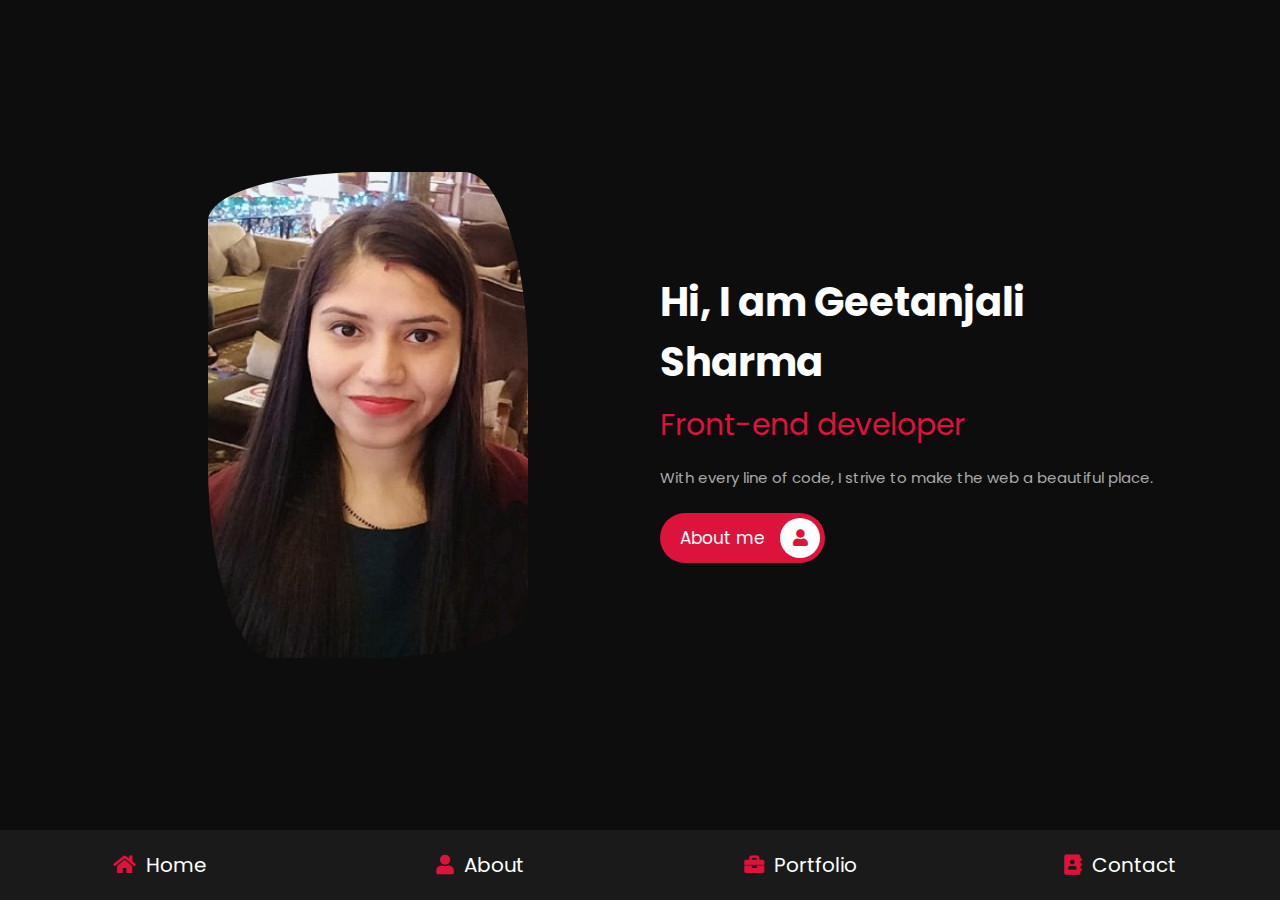
<file: index.html>
<!DOCTYPE html>
<html lang="en">
  <head>
    <meta charset="UTF-8" />
    <meta http-equiv="X-UA-Compatible" content="IE=edge" />
    <meta name="viewport" content="width=device-width, initial-scale=1.0" />
    <title>Geetanjali Sharma</title>

    <!-- font awesome cdn link  -->
    <link
      rel="stylesheet"
      href="https://cdnjs.cloudflare.com/ajax/libs/font-awesome/5.15.4/css/all.min.css"
    />

    <!-- custom css file link  -->
    <link rel="stylesheet" href="css/style.css" />
    <link rel="shortcut icon" href="favicon.png" type="image/x-icon" />
  </head>
  <body>
    <!-- navbar section starts  -->

    <nav class="navbar">
      <a href="index.html"> <i class="fas fa-home"></i> <span>Home</span> </a>
      <a href="about.html"> <i class="fas fa-user"></i> <span>About</span> </a>
      <a href="portfolio.html">
        <i class="fas fa-briefcase"></i> <span>Portfolio</span>
      </a>
      <a href="contact.html">
        <i class="fas fa-address-book"></i> <span>Contact</span>
      </a>
    </nav>

    <!-- navbar section ends -->

    <!-- home section starts  -->

    <section class="home">
      <div class="image">
        <img src="img.jpg" alt="" />
      </div>

      <div class="content">
        <h3>Hi, I am Geetanjali Sharma</h3>
        <span class="typing-text">Front-end developer</span>
        <p>
          With every line of code, I strive to make the web a beautiful place.
        </p>
        <a href="about.html" class="btn">
          About me <i class="fas fa-user"></i>
        </a>
      </div>
    </section>

    <!-- home section ends -->
  </body>
</html>
</file>
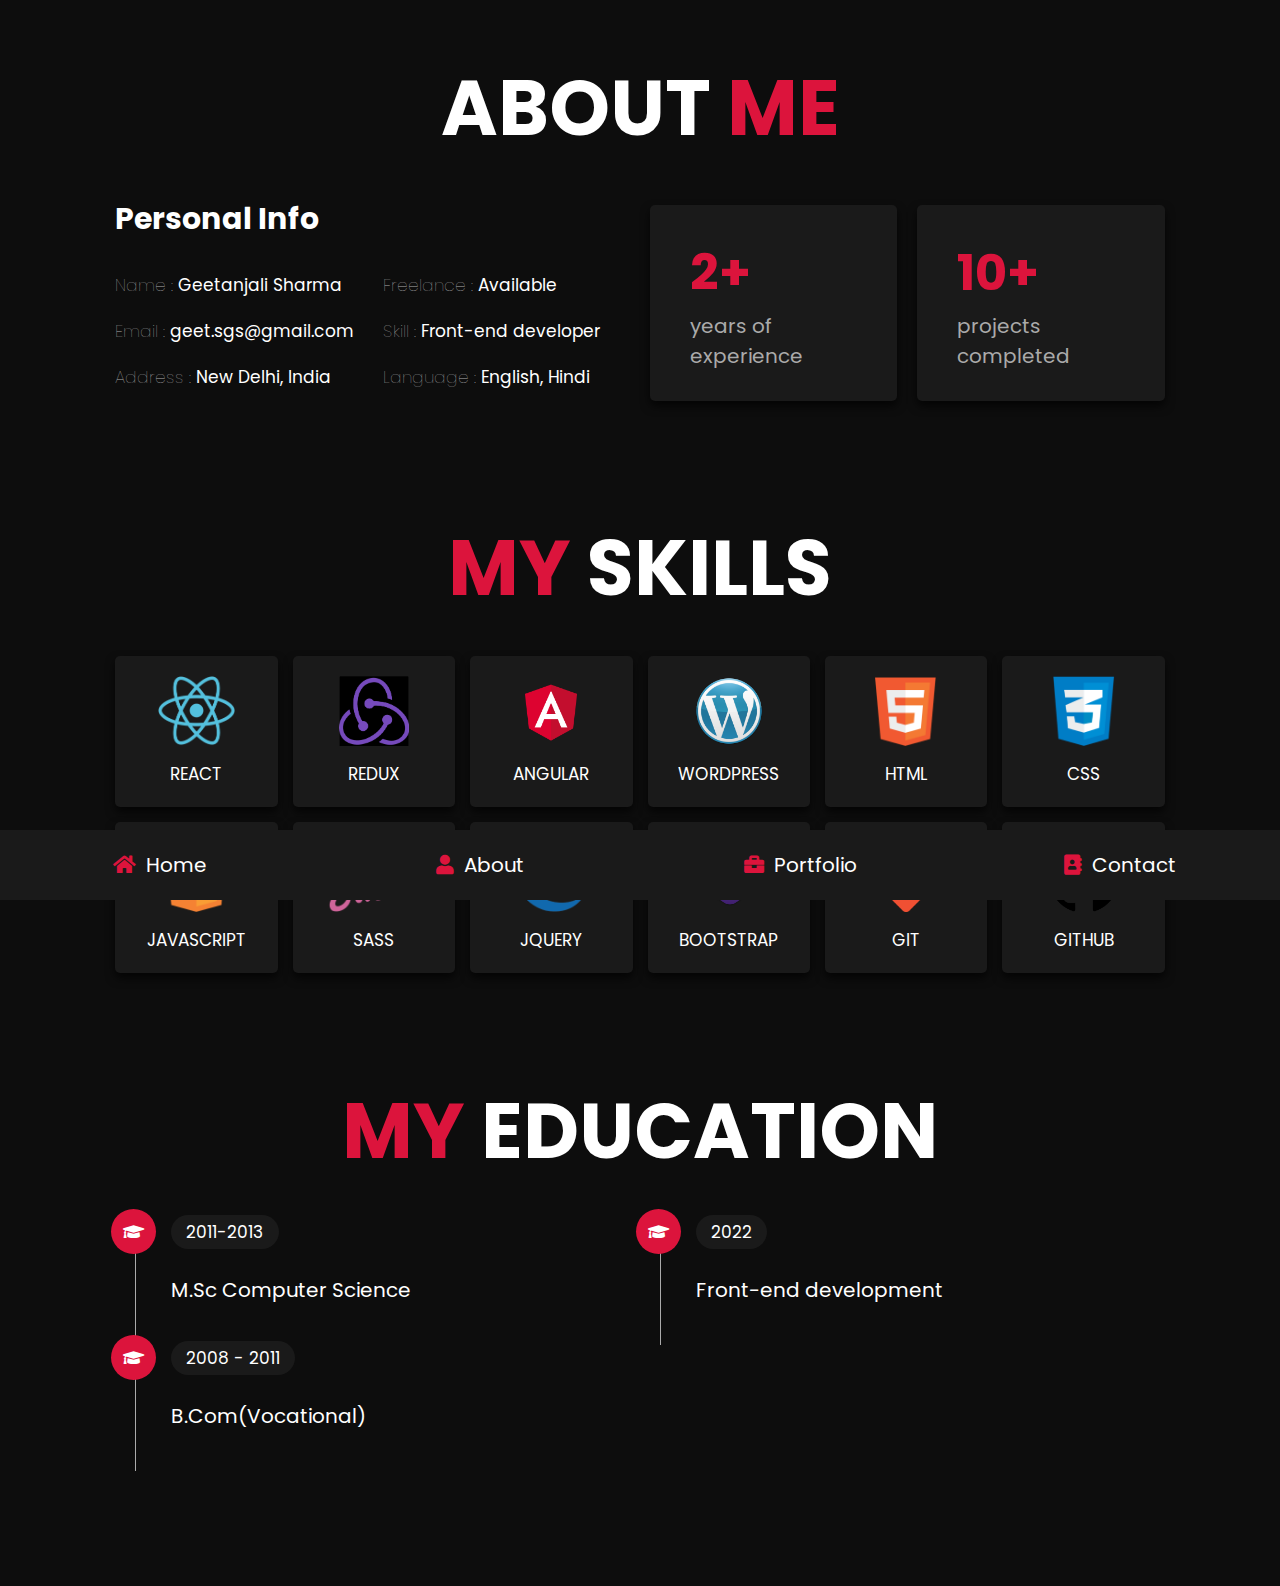
<file: about.html>
<!DOCTYPE html>
<html lang="en">
<head>
    <meta charset="UTF-8">
    <meta http-equiv="X-UA-Compatible" content="IE=edge">
    <meta name="viewport" content="width=device-width, initial-scale=1.0">
    <title>About</title>

    <!-- font awesome cdn link  -->
    <link rel="stylesheet" href="https://cdnjs.cloudflare.com/ajax/libs/font-awesome/5.15.4/css/all.min.css">

    <!-- custom css file link  -->
    <link rel="stylesheet" href="css/style.css">

    <link rel="shortcut icon" href="favicon.jpg" type="image/x-icon">

</head>
<body>
    
<!-- navbar section starts  -->

<nav class="navbar">
    <a href="index.html"> <i class="fas fa-home"></i> <span>Home</span> </a>
    <a href="about.html"> <i class="fas fa-user"></i> <span>About</span> </a>
    <a href="portfolio.html"> <i class="fas fa-briefcase"></i> <span>Portfolio</span> </a>
    <a href="contact.html"> <i class="fas fa-address-book"></i> <span>Contact</span> </a>
</nav>

<!-- navbar section ends -->

<!-- about section starts  -->

<section class="about">

    <h1 class="heading"> About <span>me</span> </h1>

    <div class="row">

        <div class="info-container">

            <h1>Personal Info</h1>

            <div class="box-container">

                <div class="box">
                    <h3> <span>Name : </span> Geetanjali Sharma</h3>
                    <h3> <span>Email : </span> geet.sgs@gmail.com </h3>
                    <h3> <span>Address : </span> New Delhi, India </h3>
                </div>
    
                <div class="box">
                    <h3> <span>Freelance : </span> Available </h3>
                    <h3> <span>Skill : </span> Front-end developer</h3>
                    <h3> <span>Language : </span> English, Hindi </h3>
                </div>

            </div>

            <!-- <a href="#" class="btn"> Download CV <i class="fas fa-download"></i> </a> -->

        </div>

        <div class="count-container">

            <div class="box">
                <h3>2+</h3>
                <p>years of experience</p>
            </div>

            <!-- <div class="box">
                <h3>450+</h3>
                <p>happy clients</p>
            </div> -->

            <div class="box">
                <h3>10+</h3>
                <p>projects completed</p>
            </div>

            <!-- <div class="box">
                <h3>10+</h3>
                <p>awards won</p>
            </div> -->

        </div>

    </div>

</section>

<!-- about section ends -->

<!-- skills section starts  -->

<section class="skills">

    <h1 class="heading"> <span>My</span> Skills </h1>

    <div class="box-container">
       
        <div class="box">
            <img src="images/react.png">
            <h3>React</h3>
        </div>
         <div class="box">
            <img src="images/redux.png">
            <h3>Redux</h3>
        </div>
         <div class="box">
            <img src="images/angular.png">
            <h3>Angular</h3>
        </div>
        <div class="box">
            <img src="images/wordpress.png">
            <h3>Wordpress</h3>
        </div>
        <div class="box">
            <img src="images/icon-1.png">
            <h3>html</h3>
        </div>
        <div class="box">
            <img src="images/icon-2.png">
            <h3>css</h3>
        </div>
        <div class="box">
            <img src="images/icon-3.png">
            <h3>javascript</h3>
        </div>
        <div class="box">
            <img src="images/icon-4.png">
            <h3>sass</h3>
        </div>
        <div class="box">
            <img src="images/icon-5.png">
            <h3>jquery</h3>
        </div>
        <div class="box">
            <img src="images/icon-7.png">
            <h3>Bootstrap</h3>
        </div>
        <div class="box">
            <img src="images/git.png">
            <h3>Git</h3>
        </div>
        <div class="box">
            <img src="images/github.png">
            <h3>Github</h3>
        </div>
    </div>

</section>

<!-- skills section ends -->

<!-- education section starts  -->

<section class="education">

    <h1 class="heading"> <span>my</span> education </h1>

    <div class="box-container">

        <div class="box">
            <i class="fas fa-graduation-cap"></i>
            <span>2011-2013</span>
            <h3>M.Sc Computer Science</h3>
            
        </div>

        <div class="box">
            <i class="fas fa-graduation-cap"></i>
            <span>2022</span>
            <h3>Front-end development</h3>
            
        </div>

        <div class="box">
            <i class="fas fa-graduation-cap"></i>
            <span>2008 - 2011</span>
            <h3>B.Com(Vocational)</h3>
            
        </div>

       

        
    </div>
    
</section>

<!-- education section ends -->


</body>
</html>
</file>
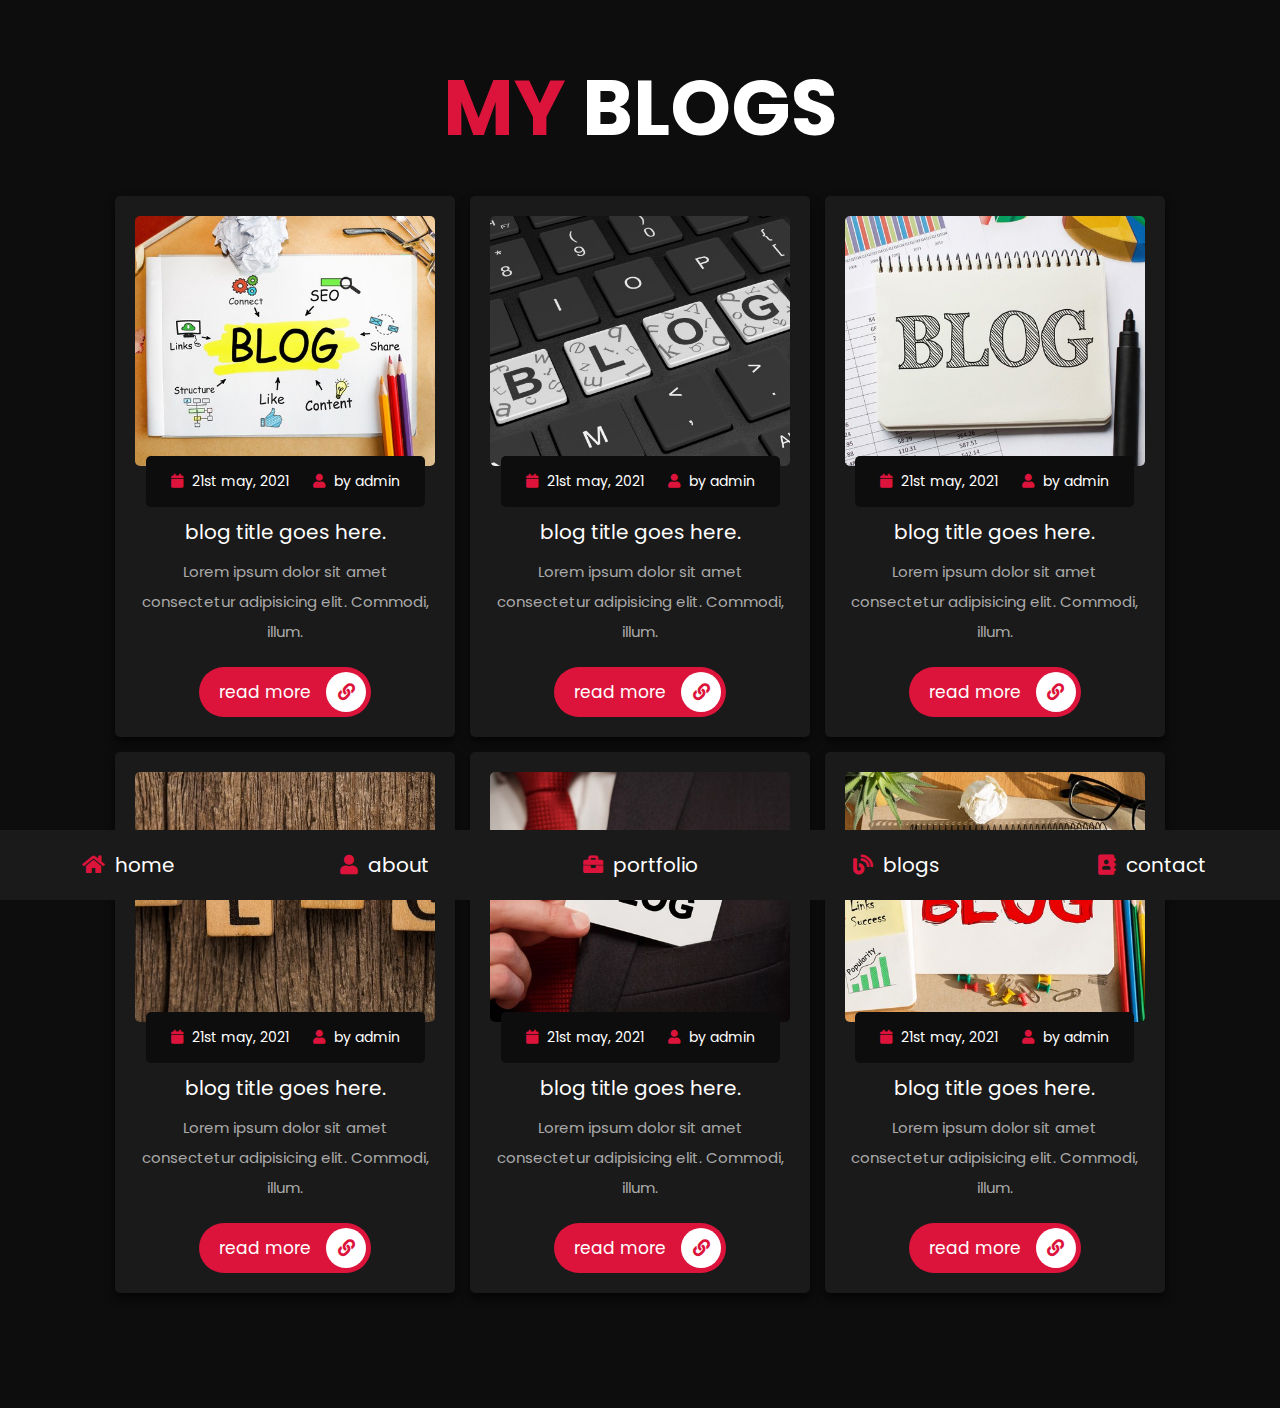
<file: blogs.html>
<!DOCTYPE html>
<html lang="en">
<head>
    <meta charset="UTF-8">
    <meta http-equiv="X-UA-Compatible" content="IE=edge">
    <meta name="viewport" content="width=device-width, initial-scale=1.0">
    <title>blogs</title>

    <!-- font awesome cdn link  -->
    <link rel="stylesheet" href="https://cdnjs.cloudflare.com/ajax/libs/font-awesome/5.15.4/css/all.min.css">

    <!-- custom css file link  -->
    <link rel="stylesheet" href="css/style.css">

</head>
<body>
    
<!-- navbar section starts  -->

<nav class="navbar">
    <a href="home.html"> <i class="fas fa-home"></i> <span>home</span> </a>
    <a href="about.html"> <i class="fas fa-user"></i> <span>about</span> </a>
    <a href="portfolio.html"> <i class="fas fa-briefcase"></i> <span>portfolio</span> </a>
    <a href="blogs.html"> <i class="fas fa-blog"></i> <span>blogs</span> </a>
    <a href="contact.html"> <i class="fas fa-address-book"></i> <span>contact</span> </a>
</nav>

<!-- navbar section ends -->

<!-- blogs section starts  -->

<section class="blogs">

    <h1 class="heading"> <span>my</span> blogs </h1>

    <div class="box-container">

        <div class="box">
            <div class="image">
                <img src="images/blog1.jpg" alt="">
            </div>
            <div class="content">
                <div class="icons">
                    <a href="#"> <i class="fas fa-calendar"></i> 21st may, 2021 </a>
                    <a href="#"> <i class="fas fa-user"></i> by admin </a>
                </div>
                <h3>blog title goes here.</h3>
                <p>Lorem ipsum dolor sit amet consectetur adipisicing elit. Commodi, illum.</p>
                <a href="#" class="btn"> read more <i class="fas fa-link"></i> </a>
            </div>
        </div>

        <div class="box">
            <div class="image">
                <img src="images/blog2.jpg" alt="">
            </div>
            <div class="content">
                <div class="icons">
                    <a href="#"> <i class="fas fa-calendar"></i> 21st may, 2021 </a>
                    <a href="#"> <i class="fas fa-user"></i> by admin </a>
                </div>
                <h3>blog title goes here.</h3>
                <p>Lorem ipsum dolor sit amet consectetur adipisicing elit. Commodi, illum.</p>
                <a href="#" class="btn"> read more <i class="fas fa-link"></i> </a>
            </div>
        </div>

        <div class="box">
            <div class="image">
                <img src="images/blog3.jpg" alt="">
            </div>
            <div class="content">
                <div class="icons">
                    <a href="#"> <i class="fas fa-calendar"></i> 21st may, 2021 </a>
                    <a href="#"> <i class="fas fa-user"></i> by admin </a>
                </div>
                <h3>blog title goes here.</h3>
                <p>Lorem ipsum dolor sit amet consectetur adipisicing elit. Commodi, illum.</p>
                <a href="#" class="btn"> read more <i class="fas fa-link"></i> </a>
            </div>
        </div>

        <div class="box">
            <div class="image">
                <img src="images/blog4.jpg" alt="">
            </div>
            <div class="content">
                <div class="icons">
                    <a href="#"> <i class="fas fa-calendar"></i> 21st may, 2021 </a>
                    <a href="#"> <i class="fas fa-user"></i> by admin </a>
                </div>
                <h3>blog title goes here.</h3>
                <p>Lorem ipsum dolor sit amet consectetur adipisicing elit. Commodi, illum.</p>
                <a href="#" class="btn"> read more <i class="fas fa-link"></i> </a>
            </div>
        </div>

        <div class="box">
            <div class="image">
                <img src="images/blog5.jpg" alt="">
            </div>
            <div class="content">
                <div class="icons">
                    <a href="#"> <i class="fas fa-calendar"></i> 21st may, 2021 </a>
                    <a href="#"> <i class="fas fa-user"></i> by admin </a>
                </div>
                <h3>blog title goes here.</h3>
                <p>Lorem ipsum dolor sit amet consectetur adipisicing elit. Commodi, illum.</p>
                <a href="#" class="btn"> read more <i class="fas fa-link"></i> </a>
            </div>
        </div>

        <div class="box">
            <div class="image">
                <img src="images/blog6.jpg" alt="">
            </div>
            <div class="content">
                <div class="icons">
                    <a href="#"> <i class="fas fa-calendar"></i> 21st may, 2021 </a>
                    <a href="#"> <i class="fas fa-user"></i> by admin </a>
                </div>
                <h3>blog title goes here.</h3>
                <p>Lorem ipsum dolor sit amet consectetur adipisicing elit. Commodi, illum.</p>
                <a href="#" class="btn"> read more <i class="fas fa-link"></i> </a>
            </div>
        </div>

    </div>

</section>

<!-- blogs section ends -->

</body>
</html>
</file>
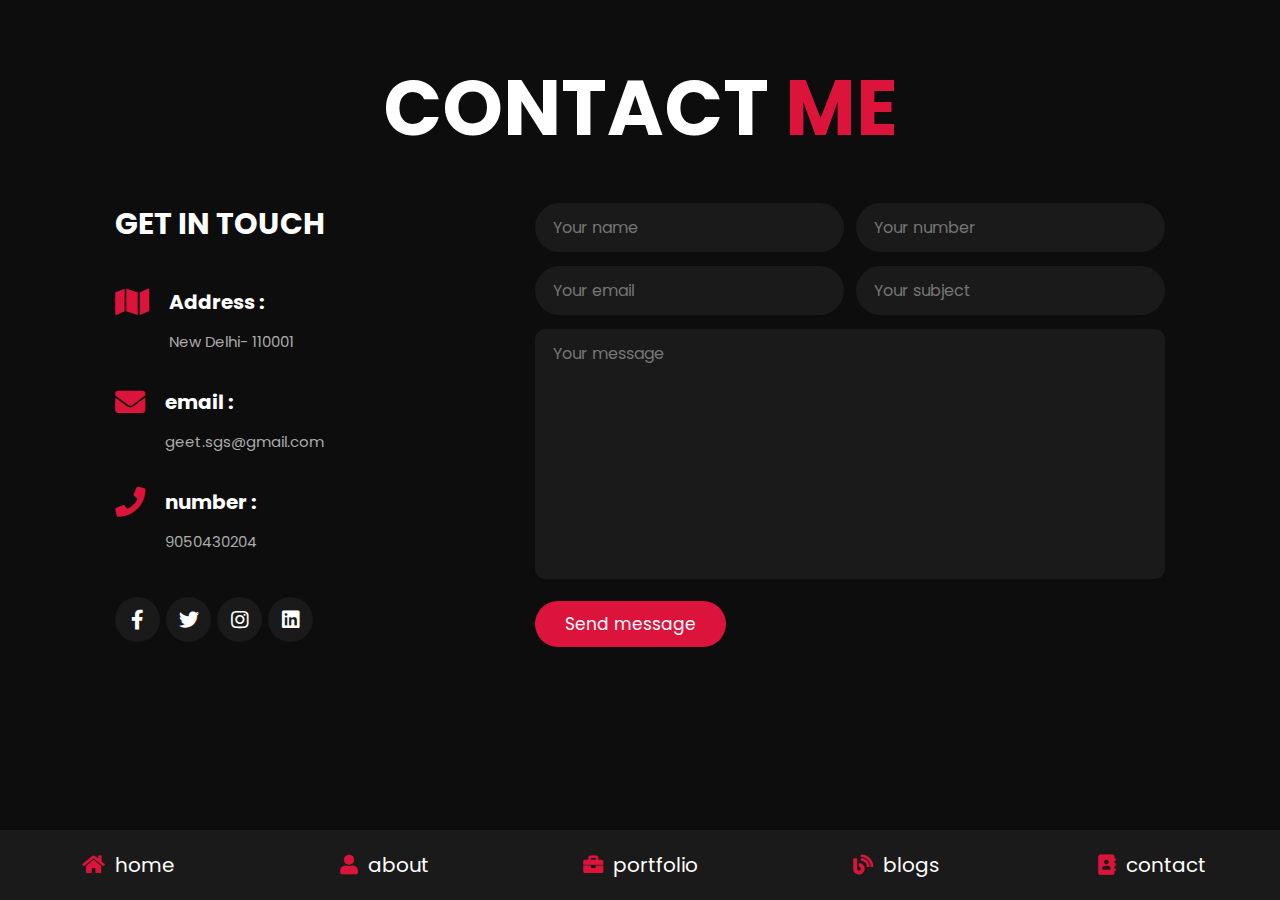
<file: contact.html>
<!DOCTYPE html>
<html lang="en">
<head>
    <meta charset="UTF-8">
    <meta http-equiv="X-UA-Compatible" content="IE=edge">
    <meta name="viewport" content="width=device-width, initial-scale=1.0">
    <title>contact</title>

    <!-- font awesome cdn link  -->
    <link rel="stylesheet" href="https://cdnjs.cloudflare.com/ajax/libs/font-awesome/5.15.4/css/all.min.css">

    <!-- custom css file link  -->
    <link rel="stylesheet" href="css/style.css">

</head>
<body>
    
<!-- navbar section starts  -->

<nav class="navbar">
    <a href="home.html"> <i class="fas fa-home"></i> <span>home</span> </a>
    <a href="about.html"> <i class="fas fa-user"></i> <span>about</span> </a>
    <a href="portfolio.html"> <i class="fas fa-briefcase"></i> <span>portfolio</span> </a>
    <a href="blogs.html"> <i class="fas fa-blog"></i> <span>blogs</span> </a>
    <a href="contact.html"> <i class="fas fa-address-book"></i> <span>contact</span> </a>
</nav>

<!-- navbar section ends -->

<!-- contact section starts  -->

<section class="contact">

<h1 class="heading"> contact <span>me</span> </h1>

<div class="row">

    <div class="info-container">

        <h1>get in touch</h1>
        
        <div class="box-container">

            <div class="box">
                <i class="fas fa-map"></i>
                <div class="info">
                    <h3>Address :</h3>
                    <p>New Delhi- 110001</p>
                </div>
            </div>

            <div class="box">
                <i class="fas fa-envelope"></i>
                <div class="info">
                    <h3>email :</h3>
                    <p>geet.sgs@gmail.com</p>
                </div>
            </div>

            <div class="box">
                <i class="fas fa-phone"></i>
                <div class="info">
                    <h3>number :</h3>
                    <p>9050430204</p>
                </div>
            </div>

        </div>

        <div class="share">
            <a href="#" class="fab fa-facebook-f"></a>
            <a href="#" class="fab fa-twitter"></a>
            <a href="#" class="fab fa-instagram"></a>
            <a href="#" class="fab fa-linkedin"></a>
        </div>

    </div>

    <form action="">

        <div class="inputBox">
            <input type="text" placeholder="Your name">
            <input type="number" placeholder="Your number">
        </div>

        <div class="inputBox">
            <input type="email" placeholder="Your email">
            <input type="text" placeholder="Your subject">
        </div>

        <textarea name="" placeholder="Your message" id="" cols="30" rows="10"></textarea>

        <input type="submit" value="Send message" class="btn">

    </form>

</div>

</section>

<!-- contact section ends -->

</body>
</html>
</file>
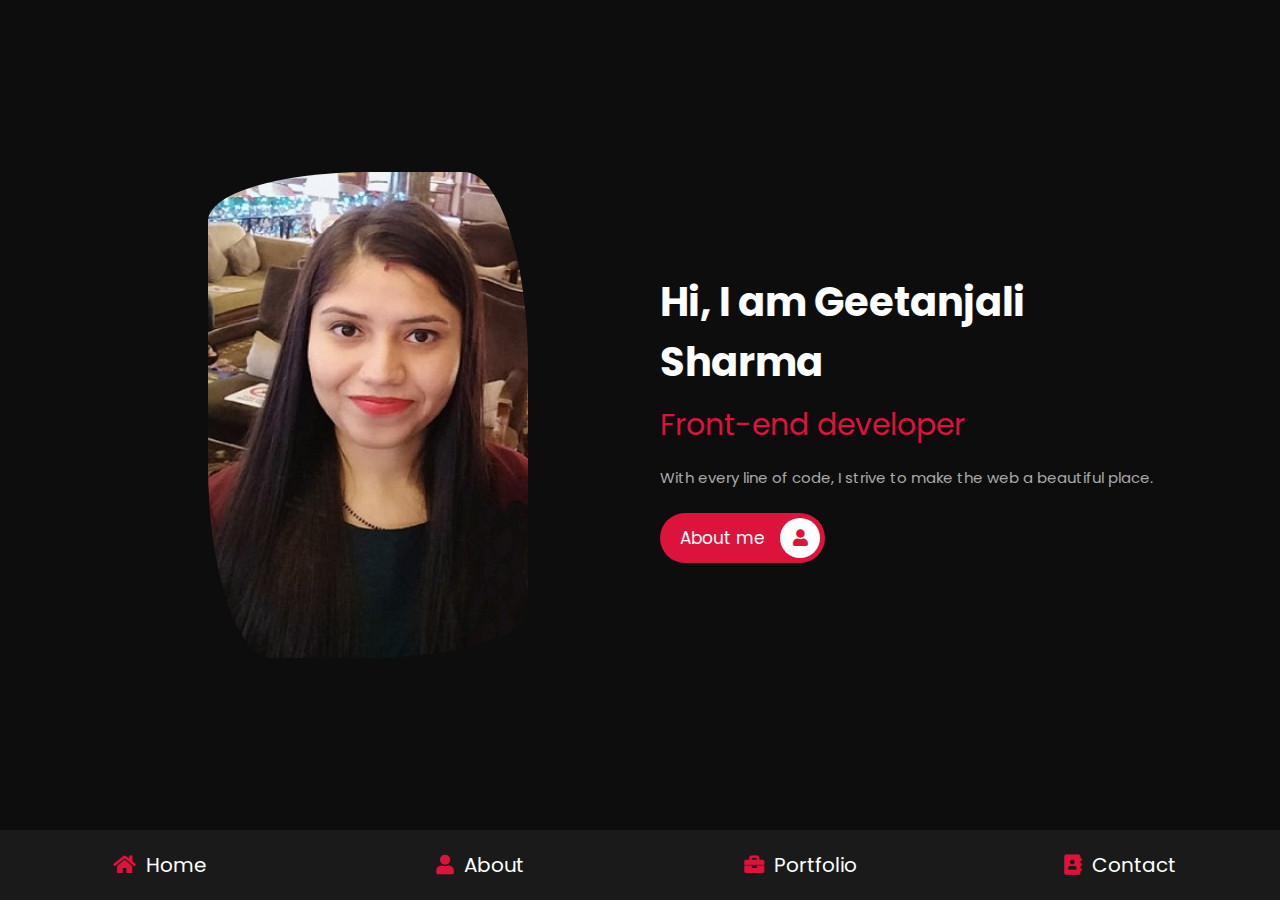
<file: home.html>
<!DOCTYPE html>
<html lang="en">
<head>
    <meta charset="UTF-8">
    <meta http-equiv="X-UA-Compatible" content="IE=edge">
    <meta name="viewport" content="width=device-width, initial-scale=1.0">
    <title>Geetanjali Sharma</title>

    <!-- font awesome cdn link  -->
    <link rel="stylesheet" href="https://cdnjs.cloudflare.com/ajax/libs/font-awesome/5.15.4/css/all.min.css">

    <!-- custom css file link  -->
    <link rel="stylesheet" href="css/style.css">
     <link rel="shortcut icon" href="favicon.jpg" type="image/x-icon">
</head>
<body>
    
<!-- navbar section starts  -->

<nav class="navbar">
    <a href="home.html"> <i class="fas fa-home"></i> <span>Home</span> </a>
    <a href="about.html"> <i class="fas fa-user"></i> <span>About</span> </a>
    <a href="portfolio.html"> <i class="fas fa-briefcase"></i> <span>Portfolio</span> </a>
    <a href="contact.html"> <i class="fas fa-address-book"></i> <span>Contact</span> </a>
</nav>

<!-- navbar section ends -->

<!-- home section starts  -->

<section class="home">

    <div class="image">
        <img src="img.jpg" alt="">
    </div>

    <div class="content">
        <h3>Hi, I am Geetanjali Sharma</h3>
        <span class="typing-text">Front-end developer</span>
        <p> With every line of code, I strive to make the web a beautiful place.</p>
        <a href="about.html" class="btn"> About me <i class="fas fa-user"></i> </a>
    </div>

</section>

<!-- home section ends -->

</body>
</html>
</file>
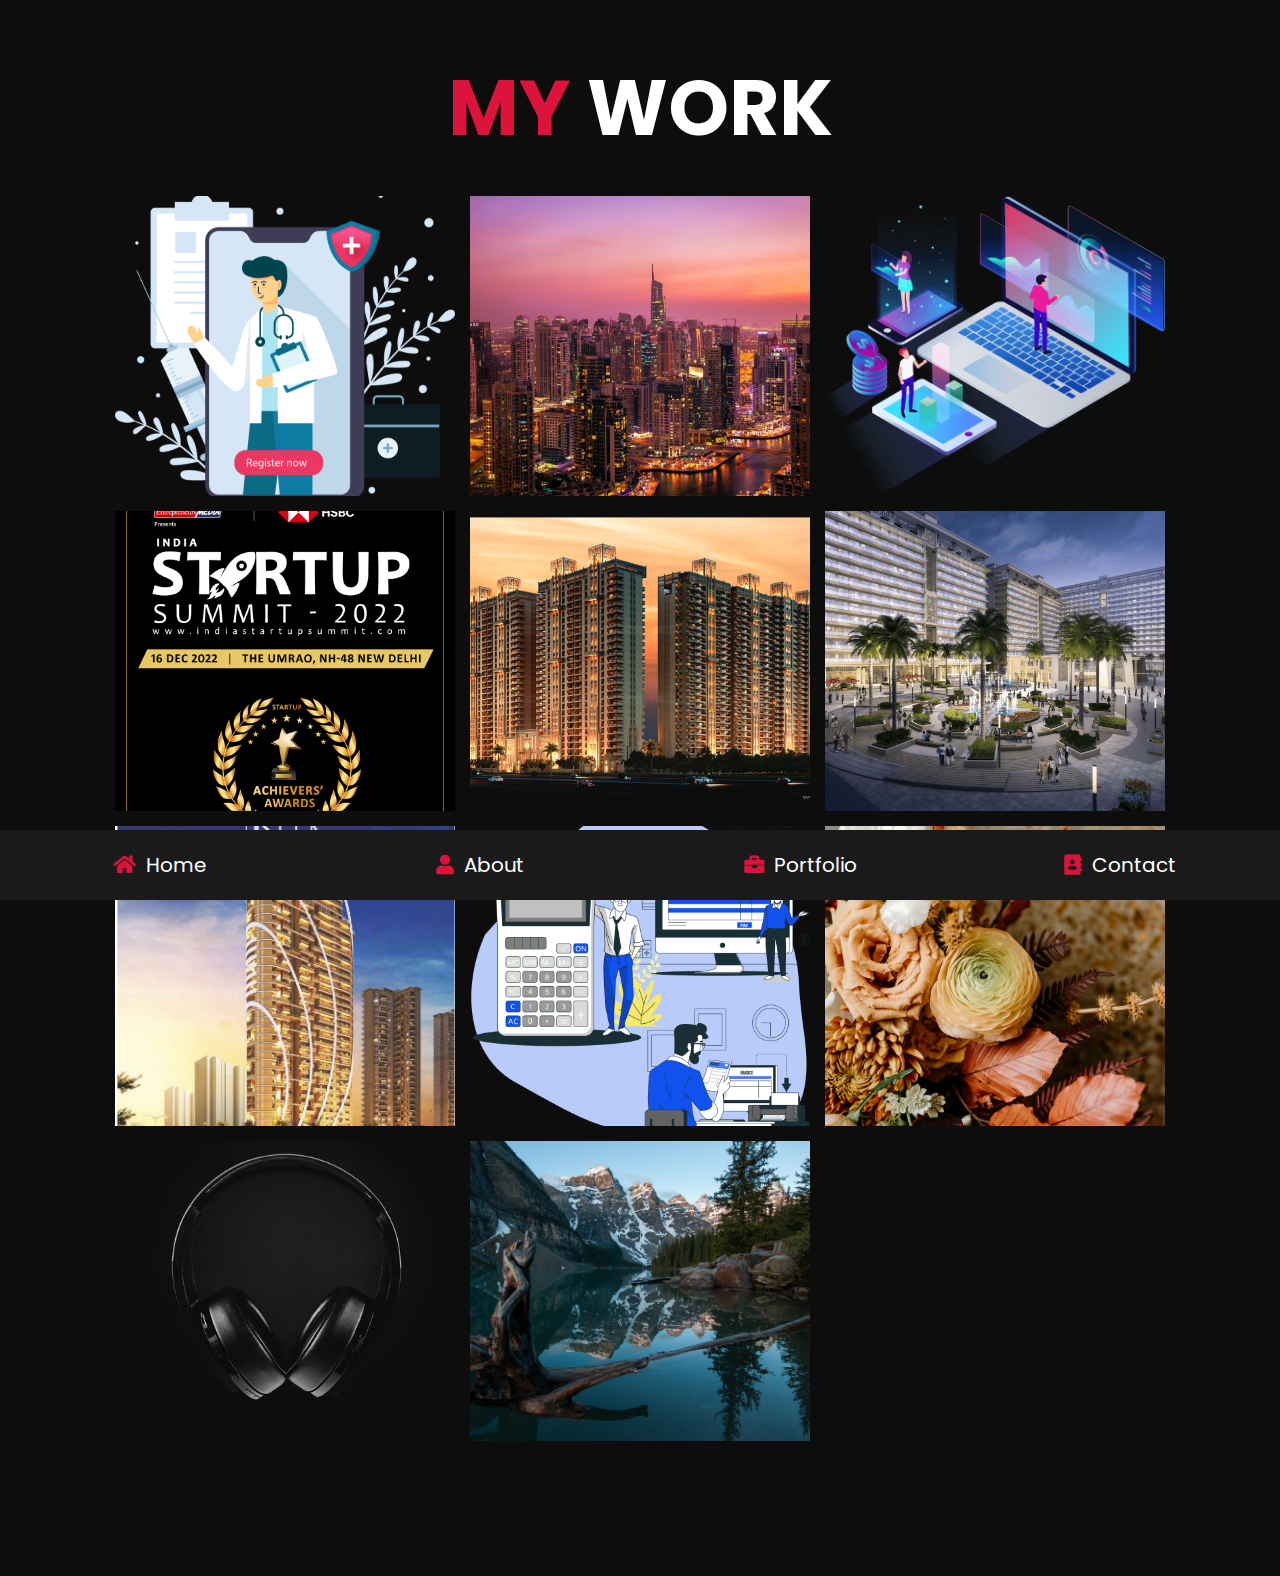
<file: portfolio.html>
<!DOCTYPE html>
<html lang="en">
<head>
    <meta charset="UTF-8">
    <meta http-equiv="X-UA-Compatible" content="IE=edge">
    <meta name="viewport" content="width=device-width, initial-scale=1.0">
    <title>Portfolio</title>

    <!-- font awesome cdn link  -->
    <link rel="stylesheet" href="https://cdnjs.cloudflare.com/ajax/libs/font-awesome/5.15.4/css/all.min.css">

    <!-- custom css file link  -->
    <link rel="stylesheet" href="css/style.css">
    <link rel="shortcut icon" href="favicon.jpg" type="image/x-icon">

</head>
<body>
    
<!-- navbar section starts  -->

<nav class="navbar">
    <a href="index.html"> <i class="fas fa-home"></i> <span>Home</span> </a>
    <a href="about.html"> <i class="fas fa-user"></i> <span>About</span> </a>
    <a href="portfolio.html"> <i class="fas fa-briefcase"></i> <span>Portfolio</span> </a>
    <a href="contact.html"> <i class="fas fa-address-book"></i> <span>Contact</span> </a>
</nav>

<!-- navbar section ends -->

<!-- portfolio section starts  -->

<section class="portfolio">

    <h1 class="heading"> <span>my</span> work </h1>

    <div class="box-container ">

         <div class="box ">
            <img src="images/nha.svg" alt="">
            <div class="content">
                <h3>National Health Authority
                <p>Apex body responsible for implementing India's flagship public health insurance/assurance scheme.
</p>
                <a href=" https://nhpr.abdm.gov.in/home" target="_blank">Explore more</a>
            </div>
        </div>
         
        
        <div class="box ">
            <img src="images/investor-arena.jpg" alt="">
            <div class="content">
                <h3>Investor Arena
                <p>Property website</p>
                <a href=" https://investorarena.in/" target="_blank">Explore more</a>
            </div>
        </div>

        <div class="box ">
            <img src="images/bafflesol.png" alt="">
            <div class="content">
                <h3>BaffleSol
                <p>Business Solutions Company</p>
                <a href=" https://www.bafflesol.com/" target="_blank">Explore more</a>
            </div>
        </div>
        <div class="box ">
            <img src="images/india-startup.png" alt="">
            <div class="content">
                <h3>India StartUp Summit
                <p>StartUp Summit</p>
                <a href=" https://indiastartupsummit.com/" target="_blank">Explore more</a>
            </div>
        </div>
        <div class="box ">
            <img src="images/mahagun.png" alt="">
            <div class="content">
                <h3>Mahagun Madelleo
                <p>Property website</p>
                <a href=" https://mahagunmedalleo.org.in/" target="_blank">Explore more</a>
            </div>
        </div>

        
        
        <div class="box">
            <img src="images/golden-i.jpg" alt="">
            <div class="content">
                <h3>Golden-I
                <p>Property website</p>
                <a href=" https://golden-i.info/" target="_blank">Explore more</a>
            </div>
        </div>
       
        <div class="box">
            <img src="images/dasnac.jpeg" alt="">
            <div class="content">
                <h3>Dasnac
                <p>Property website</p>
                <a href=" https://dasnac.info/" target="_blank">Explore more</a>
            </div>
        </div>
        <!-- <div class="box">
            <img src="images/msparchi.png" alt="">
            <div class="content">
                <h3>Ms Parchi
                <p>App for all Note makers</p>
                <a href=" https://msparchi.com/" target="_blank">Explore more</a>
            </div>
        </div> -->

        <div class="box">
            <img src="images/yourbooks.png" alt="">
            <div class="content">
                <h3>Yourbooks
                <p>Accounting Software Company</p>
                <a href="https://yourbooks.in/" target="_blank">Explore more</a>
            </div>
        </div>
        <!-- <div class="box">
            <img src="images/KrishnaRaj.jpeg" alt="">
            <div class="content">
                <h3>KrishnaRaj Developers
                <p>Accounting Software Company</p>
                <a href="https://krishnarajgroup.com/new/" target="_blank">Explore more</a>
            </div>
        </div> -->


        <!-- <div class="box">
            <img src="images/linkdin.webp" alt="">
            <div class="content">
                <h3>Linked in-Clone</h3>
                <p>Linkedin Clone created using react js </p>
                <a href="  https://linkedin-clone-508f1.web.app " target="_blank">Explore more</a>
            </div>
        </div>
        -->
        <div class="box">
            <img src="images/flower.jpeg" alt="Floweraura">
            <div class="content">
                <h3>Floweraura</h3>
                <p>An online flower shop e-commerce website design</p>
                <a href=" https://sharma-geetanjali.github.io/Floweraura/" target="_blank">Explore more</a>
            </div>
        </div>

        <div class="box">
            <img src="images/headphones.avif" alt="">
            <div class="content">
                <h3>Beats 3</h3>
                <p>A sample Landing page for a Product-Based Company.</p>
                <a href="https://sharma-geetanjali.github.io/Headphones/" target="_blank">Explore more</a>
            </div>
        </div>

        <div class="box">
            <img src="images/nature.jpeg" alt="nature">
            <div class="content">
                <h3>Nature Blog</h3>
                <p>A responsive website design for blog.</p>
                <a href=" https://sharma-geetanjali.github.io/Nature-blog/" target="_blank">Explore more</a>
            </div>
        </div>
                 

        <!-- <div class="box">
            <img src="images/spotify.avif" alt="">
            <div class="content">
                <h3>Spotify UI</h3>
                <p>Spotify UI made with the help of js</p>
                <a href=" https://sharma-geetanjali.github.io/Spotify/" target="_blank">Explore more</a>
            </div>
        </div>  -->

        <!-- <div class="box">
            <img src="images/notes.avif" alt="">
            <div class="content">
                <h3>Notes app</h3>
                <p>Create notes in notes app.</p>
                <a href="  https://sharma-geetanjali.github.io/Notes_app/" target="_blank">Explore more</a>
            </div>
        </div> -->
       
        

    </div>

     
</section>

<!-- portfolio section ends -->

</body>
</html>
</file>
<file: css/style.css>
@import url("https://fonts.googleapis.com/css2?family=Poppins:wght@100;300;400;500;600;700&display=swap");
* {
  font-family: 'Poppins', sans-serif;
  margin: 0;
  padding: 0;
  -webkit-box-sizing: border-box;
          box-sizing: border-box;
  text-decoration: none;
  outline: none;
  border: none;
  
}
.red{
  border: solid 1px red;
}

html {
  font-size: 62.5%;
  overflow-x: hidden;
}

html::-webkit-scrollbar {
  width: 1rem;
}

html::-webkit-scrollbar-track {
  background: #0d0d0d;
}

html::-webkit-scrollbar-thumb {
  background: crimson;
  border-radius: 5rem;
}

body {
  background: #0d0d0d;
  padding-bottom: 6.5rem;
}

section {
  padding: 5rem 9%;
}

.heading {
  text-align: center;
  font-size: 6vw;
  color: #fff;
  margin-bottom: 3rem;
  text-transform: uppercase;
}

.heading span {
  text-transform: uppercase;
  color: crimson;
}

.btn {
  display: inline-block;
  margin-top: 1rem;
  border-radius: 5rem;
  background: crimson;
  padding: .5rem;
  font-size: 1.7rem;
  color: #fff;
  padding-left: 2rem;
  align-items: center;
}

.btn i {
  height: 4rem;
  width: 4rem;
  line-height: 4rem;
  font-size: 1.7rem;
  text-align: center;
  background: #fff;
  color: crimson;
  border-radius: 50%;
  margin-left: 1rem;
  -webkit-transition: .2s linear;
  transition: .2s linear;
}

.btn:hover i {
  margin-left: 2rem;
}

.navbar {
  position: fixed;
  bottom: 0;
  left: 0;
  right: 0;
  display: -webkit-box;
  display: -ms-flexbox;
  display: flex;
  z-index: 1000;
  -webkit-box-align: end;
      -ms-flex-align: end;
          align-items: flex-end;
}

.navbar a {
  padding: 2rem;
  font-size: 2rem;
  background: #1a1a1a;
  -webkit-box-flex: 1;
      -ms-flex: 1;
          flex: 1;
  color: #fff;
  text-align: center;
  -webkit-transition: .2s linear;
  transition: .2s linear;
}

.navbar a i {
  color: crimson;
  padding-right: .5rem;
}

.navbar a:hover {
  background: crimson;
  padding-bottom: 4rem;
}

.navbar a:hover i {
  color: #fff;
}

.home {
  display: -webkit-box;
  display: -ms-flexbox;
  display: flex;
  -webkit-box-align: center;
      -ms-flex-align: center;
          align-items: center;
  -ms-flex-wrap: wrap;
      flex-wrap: wrap;
  gap: 4rem;
  min-height: calc(100vh - 6.5rem);
}

.home .image {
  -webkit-box-flex: 1;
      -ms-flex: 1 1 42rem;
          flex: 1 1 42rem;
  text-align: center;
}

.home .image img {
  height: 38vw;
  width: 25vw;
  border-radius: 50% 20% / 10% 40%;

  
}

.home .content {
  -webkit-box-flex: 1;
      -ms-flex: 1 1 42rem;
          flex: 1 1 42rem;
}

.home .content h3 {
  color: #fff;
  font-size: 4rem;
  padding-bottom: .5rem;
}

.home .content span {
  font-size: 3rem;
  color: crimson;
  padding: .5rem 0;
  display: block;
}

.home .content p {
  font-size: 1.5rem;
  color: #aaa;
  padding: 1rem 0;
  line-height: 2;
}

.about .row {
  display: -webkit-box;
  display: -ms-flexbox;
  display: flex;
  -webkit-box-align: center;
      -ms-flex-align: center;
          align-items: center;
  -ms-flex-wrap: wrap;
      flex-wrap: wrap;
  gap: 2rem;
}

.about .row .info-container {
  -webkit-box-flex: 1;
      -ms-flex: 1 1 32rem;
          flex: 1 1 42rem;
}

.about .row .info-container h1 {
  font-size: 3rem;
  color: #fff;
  padding-bottom: 1rem;
}

.about .row .info-container .box-container {
  padding: 1rem 0;
  display: -webkit-box;
  display: -ms-flexbox;
  display: flex;
  -ms-flex-wrap: wrap;
      flex-wrap: wrap;
  gap: 2rem;
}

.about .row .info-container .box-container .box {
  -webkit-box-flex: 1;
      -ms-flex: 1 1 20rem;
          flex: 1 1 20rem;
}

.about .row .info-container .box-container .box h3 {
  font-size: 1.7rem;
  color: #fff;
  padding: 1rem 0;
  font-weight: normal;
}

.about .row .info-container .box-container .box h3 span {
  color: #aaa;
  font-weight: lighter;
}

.about .row .count-container {
  -webkit-box-flex: 1;
      -ms-flex: 1 1 42rem;
          flex: 1 1 42rem;
  display: -webkit-box;
  display: -ms-flexbox;
  display: flex;
  -ms-flex-wrap: wrap;
      flex-wrap: wrap;
  gap: 2rem;
}

.about .row .count-container .box {
  -webkit-box-flex: 1;
      -ms-flex: 1 1 20rem;
          flex: 1 1 20rem;
  padding: 3rem 4rem;
  border-radius: .5rem;
  background: #1a1a1a;
  -webkit-box-shadow: 0 0.5rem 1rem rgba(0, 0, 0, 0.7);
          box-shadow: 0 0.5rem 1rem rgba(0, 0, 0, 0.7);
}

.about .row .count-container .box h3 {
  font-size: 5rem;
  color: crimson;
}

.about .row .count-container .box p {
  font-size: 2rem;
  color: #aaa;
}

.skills .box-container {
  display: -ms-grid;
  display: grid;
  -ms-grid-columns: (minmax(16rem, 1fr))[auto-fit];
      grid-template-columns: repeat(auto-fit, minmax(16rem, 1fr));
  gap: 1.5rem;
}

.skills .box-container .box {
  padding: 2rem;
  text-align: center;
  -webkit-box-shadow: 0 0.5rem 1rem rgba(0, 0, 0, 0.7);
          box-shadow: 0 0.5rem 1rem rgba(0, 0, 0, 0.7);
  border-radius: .5rem;
  background: #1a1a1a;
}

.skills .box-container .box:hover {
  background: #fff;
}

.skills .box-container .box:hover h3 {
  color: #0d0d0d;
}

.skills .box-container .box img {
  height: 7rem;
  margin-bottom: 1rem;
}

.skills .box-container .box h3 {
  color: #fff;
  font-size: 1.7rem;
  font-weight: normal;
  text-transform: uppercase;
}

.education .box-container {
  display: -webkit-box;
  display: -ms-flexbox;
  display: flex;
  -ms-flex-wrap: wrap;
      flex-wrap: wrap;
}

.education .box-container .box {
  -webkit-box-flex: 1;
      -ms-flex: 1 1 40rem;
          flex: 1 1 40rem;
  margin-left: 2rem;
  padding-top: 0;
  padding-bottom: 0;
  padding-left: 3.5rem;
  padding-bottom: 3rem;
  border-left: 0.1rem solid #aaa;
  position: relative;
}

.education .box-container .box i {
  height: 4.5rem;
  width: 4.5rem;
  line-height: 4.5rem;
  font-size: 1.7rem;
  border-radius: 50%;
  background: crimson;
  color: #fff;
  text-align: center;
  position: absolute;
  top: -1rem;
  left: -2.5rem;
}

.education .box-container .box span {
  font-size: 1.7rem;
  color: #fff;
  border-radius: 5rem;
  padding: .5rem 1.5rem;
  background: #1a1a1a;
}

.education .box-container .box h3 {
  font-size: 2rem;
  padding: 1rem 0;
  color: #fff;
  padding-top: 3rem;
  font-weight: normal;
}

.education .box-container .box p {
  font-size: 1.5rem;
  color: #aaa;
  line-height: 2;
}

.portfolio {
  text-align: center;
}

.portfolio .box-container {
  display: -ms-grid;
  display: grid;
  -ms-grid-columns: (minmax(26rem, 1fr))[auto-fit];
      grid-template-columns: repeat(auto-fit, minmax(26rem, 1fr));
  gap: 1.5rem;
  margin-bottom: 2rem;
}

.portfolio .box-container .box {
  height: 30rem;
  overflow: hidden;
  position: relative;
}

.portfolio .box-container .box:hover .content {
  -webkit-transform: translateY(0%);
          transform: translateY(0%);
}

.portfolio .box-container .box img {
  height: 100%;
  width: 100%;
  -o-object-fit: cover;
     object-fit: cover;
}

.portfolio .box-container .box .content {
  position: absolute;
  top: 0;
  left: 0;
  height: 100%;
  width: 100%;
  background: #1a1a1a;
  display: -webkit-box;
  display: -ms-flexbox;
  display: flex;
  -webkit-box-orient: vertical;
  -webkit-box-direction: normal;
      -ms-flex-flow: column;
          flex-flow: column;
  -webkit-box-align: center;
      -ms-flex-align: center;
          align-items: center;
  -webkit-box-pack: center;
      -ms-flex-pack: center;
          justify-content: center;
  padding: 2rem;
  -webkit-transform: translateY(-100%);
          transform: translateY(-100%);
  -webkit-transition: .2s linear;
  transition: .2s linear;
}

.portfolio .box-container .box .content h3 {
  font-size: 2.5rem;
  color: #fff;
  text-transform: uppercase;
  font-weight: normal;
}

.portfolio .box-container .box .content p {
  padding: 1rem 0;
  font-size: 1.5rem;
  line-height: 2;
  color: #aaa;
  text-transform:none;
}

.portfolio .box-container .box .content a {
  font-size: 2rem;
  color: crimson;
}

.portfolio .box-container .box .content a:hover {
  color: #fff;
}

.blogs .box-container {
  display: -ms-grid;
  display: grid;
  -ms-grid-columns: (minmax(31rem, 1fr))[auto-fit];
      grid-template-columns: repeat(auto-fit, minmax(31rem, 1fr));
  gap: 1.5rem;
}

.blogs .box-container .box {
  text-align: center;
  padding: 2rem;
  border-radius: .5rem;
  background: #1a1a1a;
  -webkit-box-shadow: 0 0.5rem 1rem rgba(0, 0, 0, 0.7);
          box-shadow: 0 0.5rem 1rem rgba(0, 0, 0, 0.7);
}

.blogs .box-container .box:hover .image img {
  -webkit-transform: scale(1.2);
          transform: scale(1.2);
}

.blogs .box-container .box .image {
  height: 25rem;
  width: 100%;
  border-radius: .5rem;
  overflow: hidden;
}

.blogs .box-container .box .image img {
  height: 100%;
  width: 100%;
  -o-object-fit: cover;
     object-fit: cover;
  -webkit-transition: .2s linear;
  transition: .2s linear;
}

.blogs .box-container .box .content .icons {
  position: relative;
  top: -1rem;
  border-radius: .5rem;
  padding: 1.5rem;
  display: inline-block;
  background: #0d0d0d;
}

.blogs .box-container .box .content .icons a {
  font-size: 1.4rem;
  margin: 0 1rem;
  color: #fff;
}

.blogs .box-container .box .content .icons a:hover {
  color: crimson;
}

.blogs .box-container .box .content .icons a i {
  padding-right: .5rem;
  color: crimson;
}

.blogs .box-container .box .content h3 {
  font-size: 2rem;
  color: #fff;
  font-weight: normal;
}

.blogs .box-container .box .content p {
  font-size: 1.5rem;
  color: #aaa;
  padding: 1rem 0;
  line-height: 2;
}

.contact .row {
  display: -webkit-box;
  display: -ms-flexbox;
  display: flex;
  -webkit-box-align: center;
      -ms-flex-align: center;
          align-items: center;
  -ms-flex-wrap: wrap;
      flex-wrap: wrap;
  gap: 2rem;
}

.contact .row .info-container {
  width: 40rem;
}

.contact .row .info-container h1 {
  font-size: 3rem;
  text-transform: uppercase;
  color: #fff;
  padding-bottom: 1rem;
}

.contact .row .info-container p {
  font-size: 1.5rem;
  line-height: 2;
  color: #aaa;
  padding: 1rem 0;
}

.contact .row .info-container .box-container {
  padding: 2rem 0;
}

.contact .row .info-container .box-container .box {
  display: -webkit-box;
  display: -ms-flexbox;
  display: flex;
  gap: 2rem;
  padding: 1rem 0;
}

.contact .row .info-container .box-container .box i {
  font-size: 3rem;
  color: crimson;
}

.contact .row .info-container .box-container .box h3 {
  font-size: 2rem;
  color: #fff;
}

.contact .row .info-container .share a {
  font-size: 2rem;
  height: 4.5rem;
  width: 4.5rem;
  line-height: 4.5rem;
  border-radius: 50%;
  background: #1a1a1a;
  color: #fff;
  text-align: center;
  margin-right: .3rem;
}

.contact .row .info-container .share a:hover {
  background: crimson;
}

.contact .row form {
  -webkit-box-flex: 1;
      -ms-flex: 1 1 42rem;
          flex: 1 1 42rem;
}

.contact .row form .inputBox {
  display: -webkit-box;
  display: -ms-flexbox;
  display: flex;
  -ms-flex-wrap: wrap;
      flex-wrap: wrap;
  -webkit-box-pack: justify;
      -ms-flex-pack: justify;
          justify-content: space-between;
}

.contact .row form .inputBox input {
  width: 49%;
}

.contact .row form .inputBox input,
.contact .row form textarea {
  border-radius: 5rem;
  padding: 1.2rem 1.8rem;
  font-size: 1.6rem;
  color: #fff;
  text-transform: none;
  margin: .7rem 0;
  background: #1a1a1a;
}

.contact .row form textarea {
  width: 100%;
  border-radius: 1rem;
  resize: none;
  height: 25rem;
}

.contact .row form .btn {
  padding: 1rem 3rem;
  cursor: pointer;
}

.contact .row form .btn:hover {
  background: #fff;
  color: #0d0d0d;
}

@media (max-width: 1200px) {
  html {
    font-size: 55%;
  }
  section {
    padding: 3rem 2rem;
  }
}

@media (max-width: 768px) {
  .heading {
    font-size: 12vw;
  }
  .navbar a i {
    padding: 0;
  }
  .navbar a span {
    display: none;
  }
  .navbar a:hover {
    padding-bottom: 2rem;
  }
  .home {
    text-align: center;
    gap: 2rem;
  }
  .home .image img {
    height: 30rem;
    width: 30rem;
  }
  .home .content h3 {
    font-size: 3rem;
  }
  .home .content span {
    font-size: 2.5rem;
  }
  .contact .row form .inputBox input {
    width: 100%;
    margin-bottom: 1rem;
  }
}

@media (max-width: 450px) {
  html {
    font-size: 50%;
  }
}
/*# sourceMappingURL=style.css.map */
</file>
